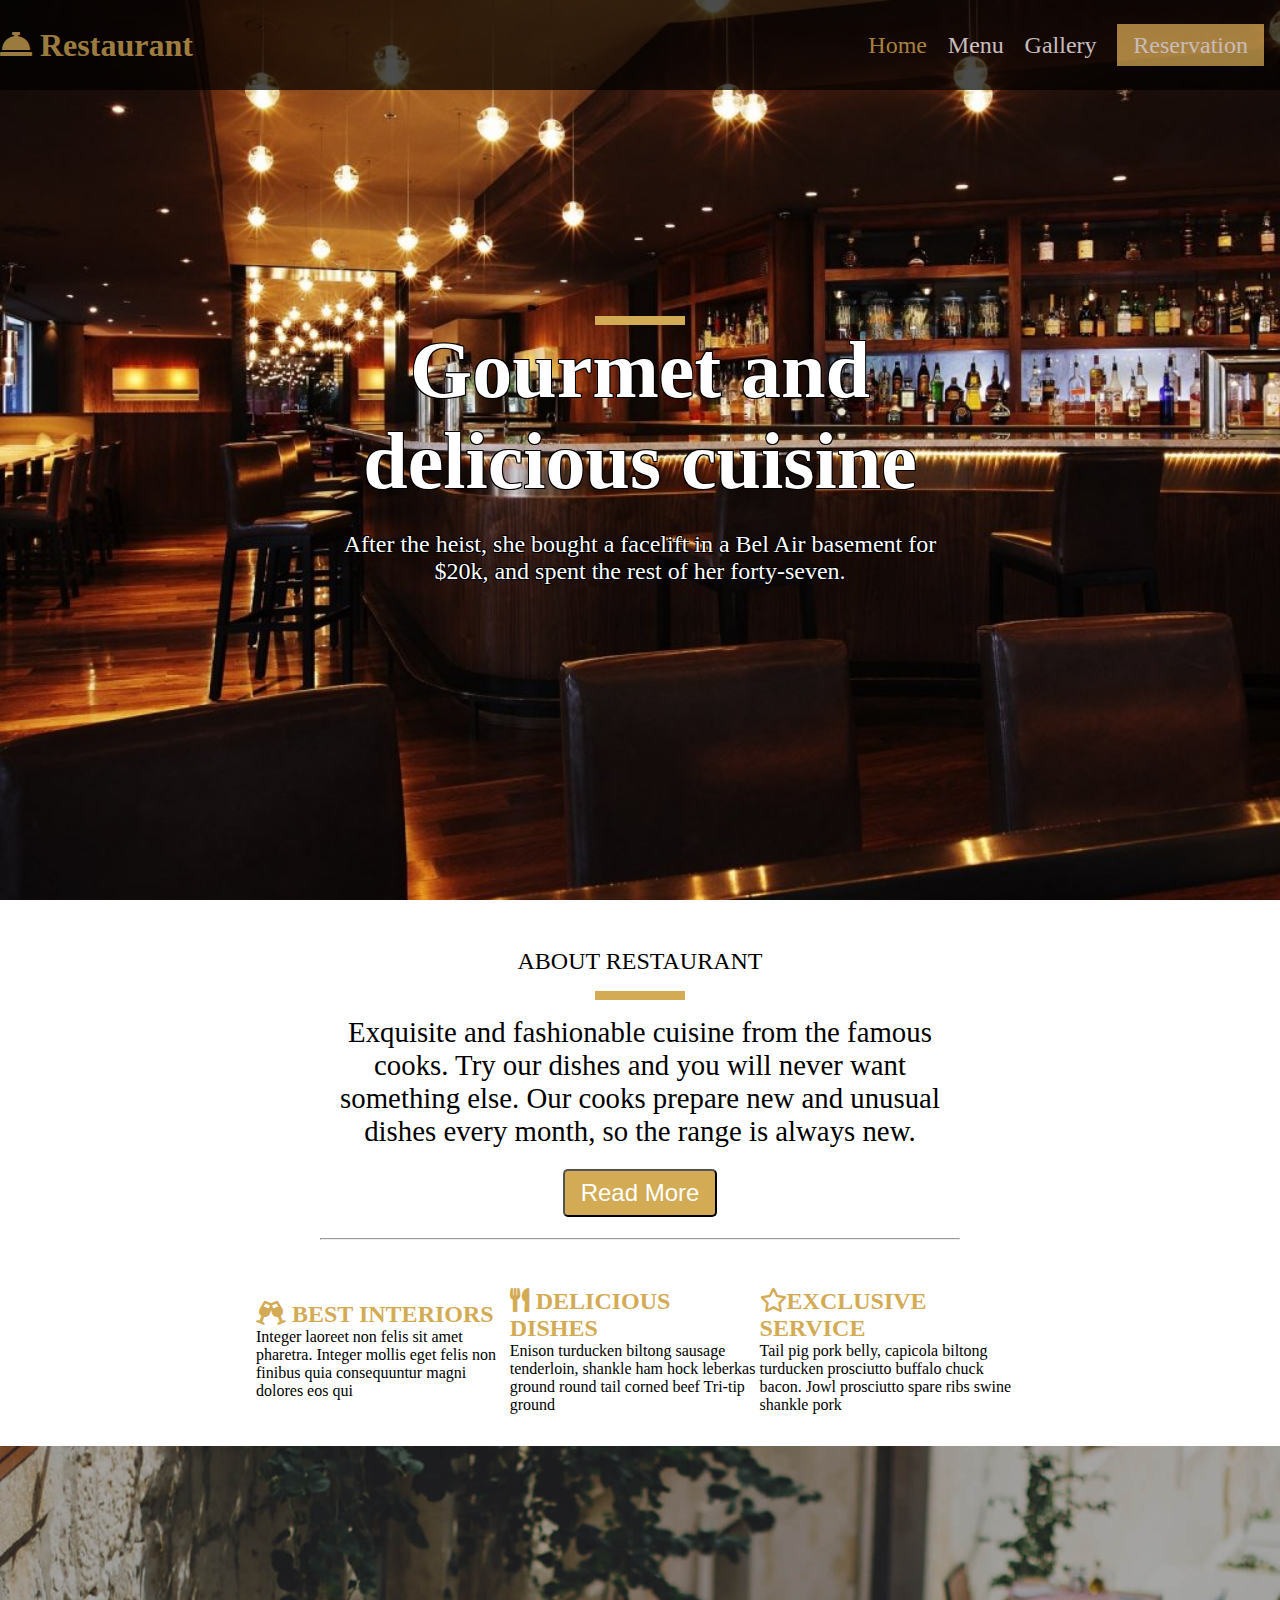
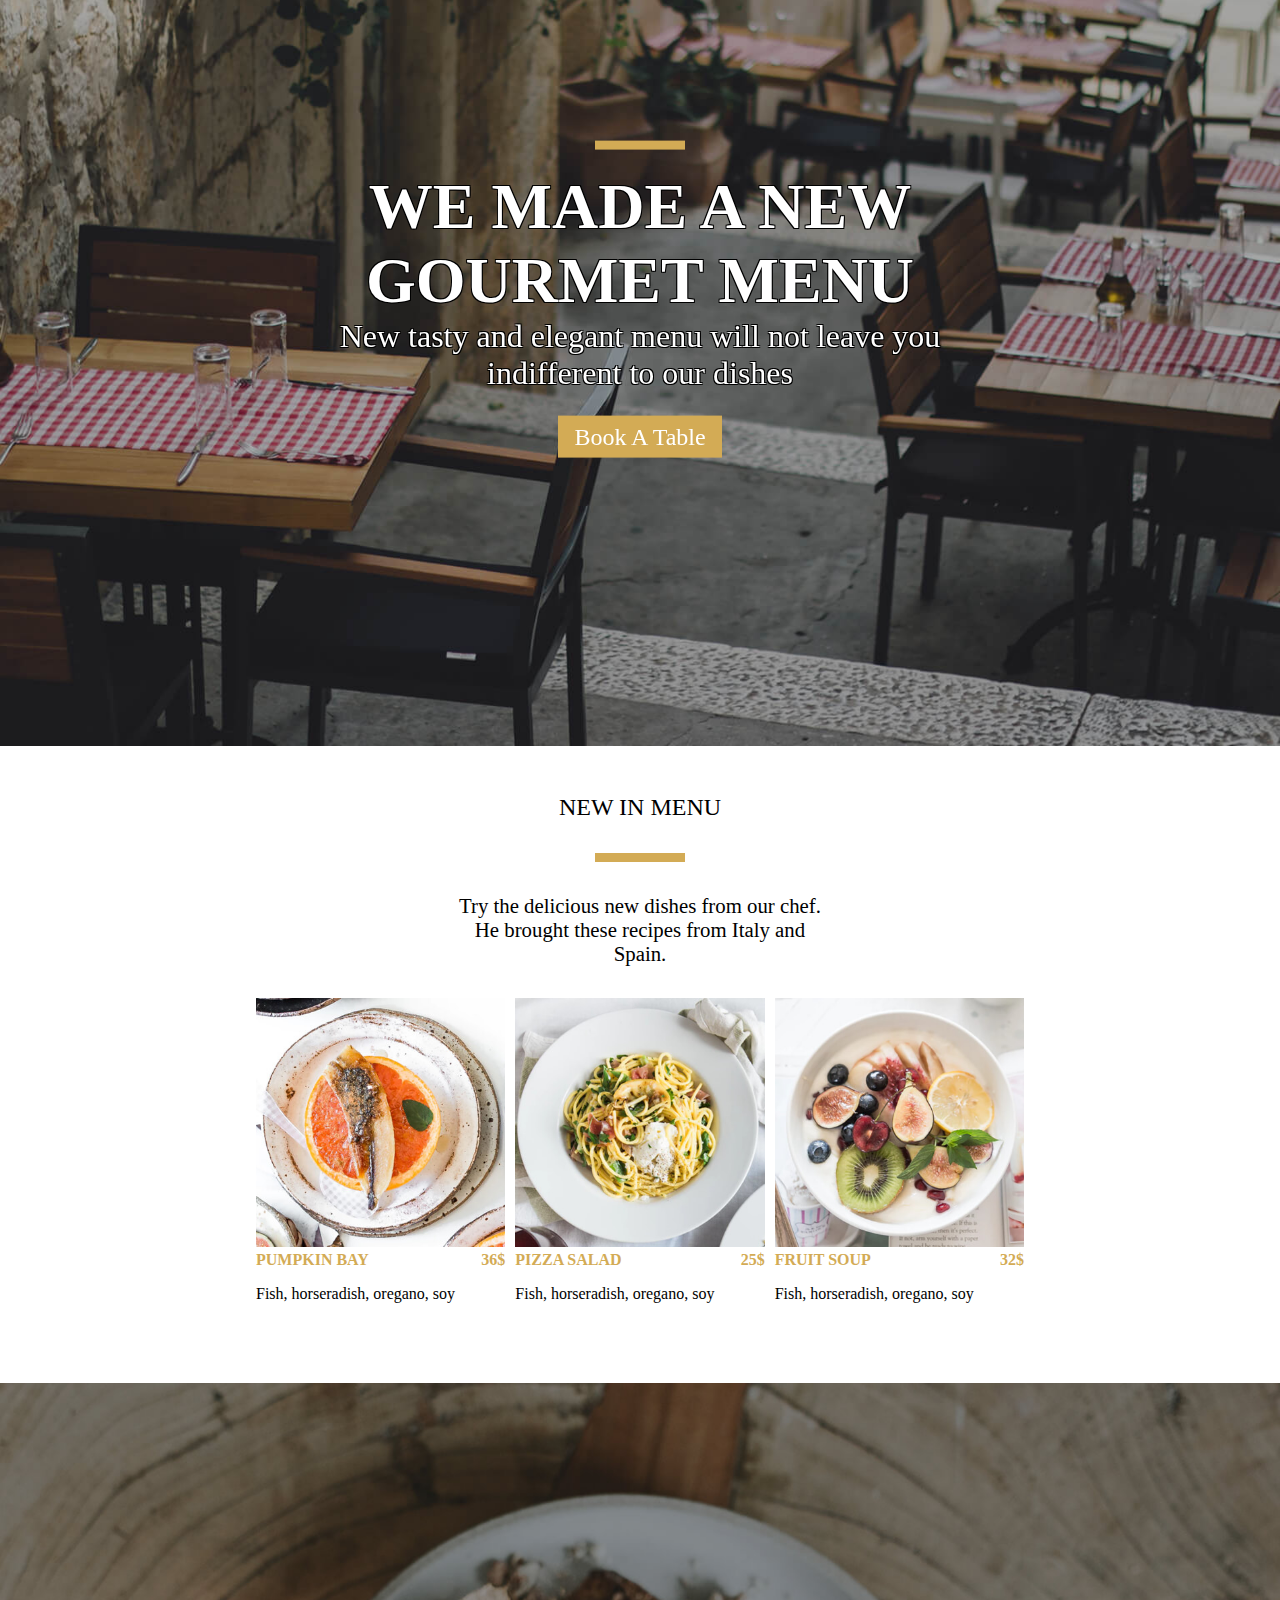
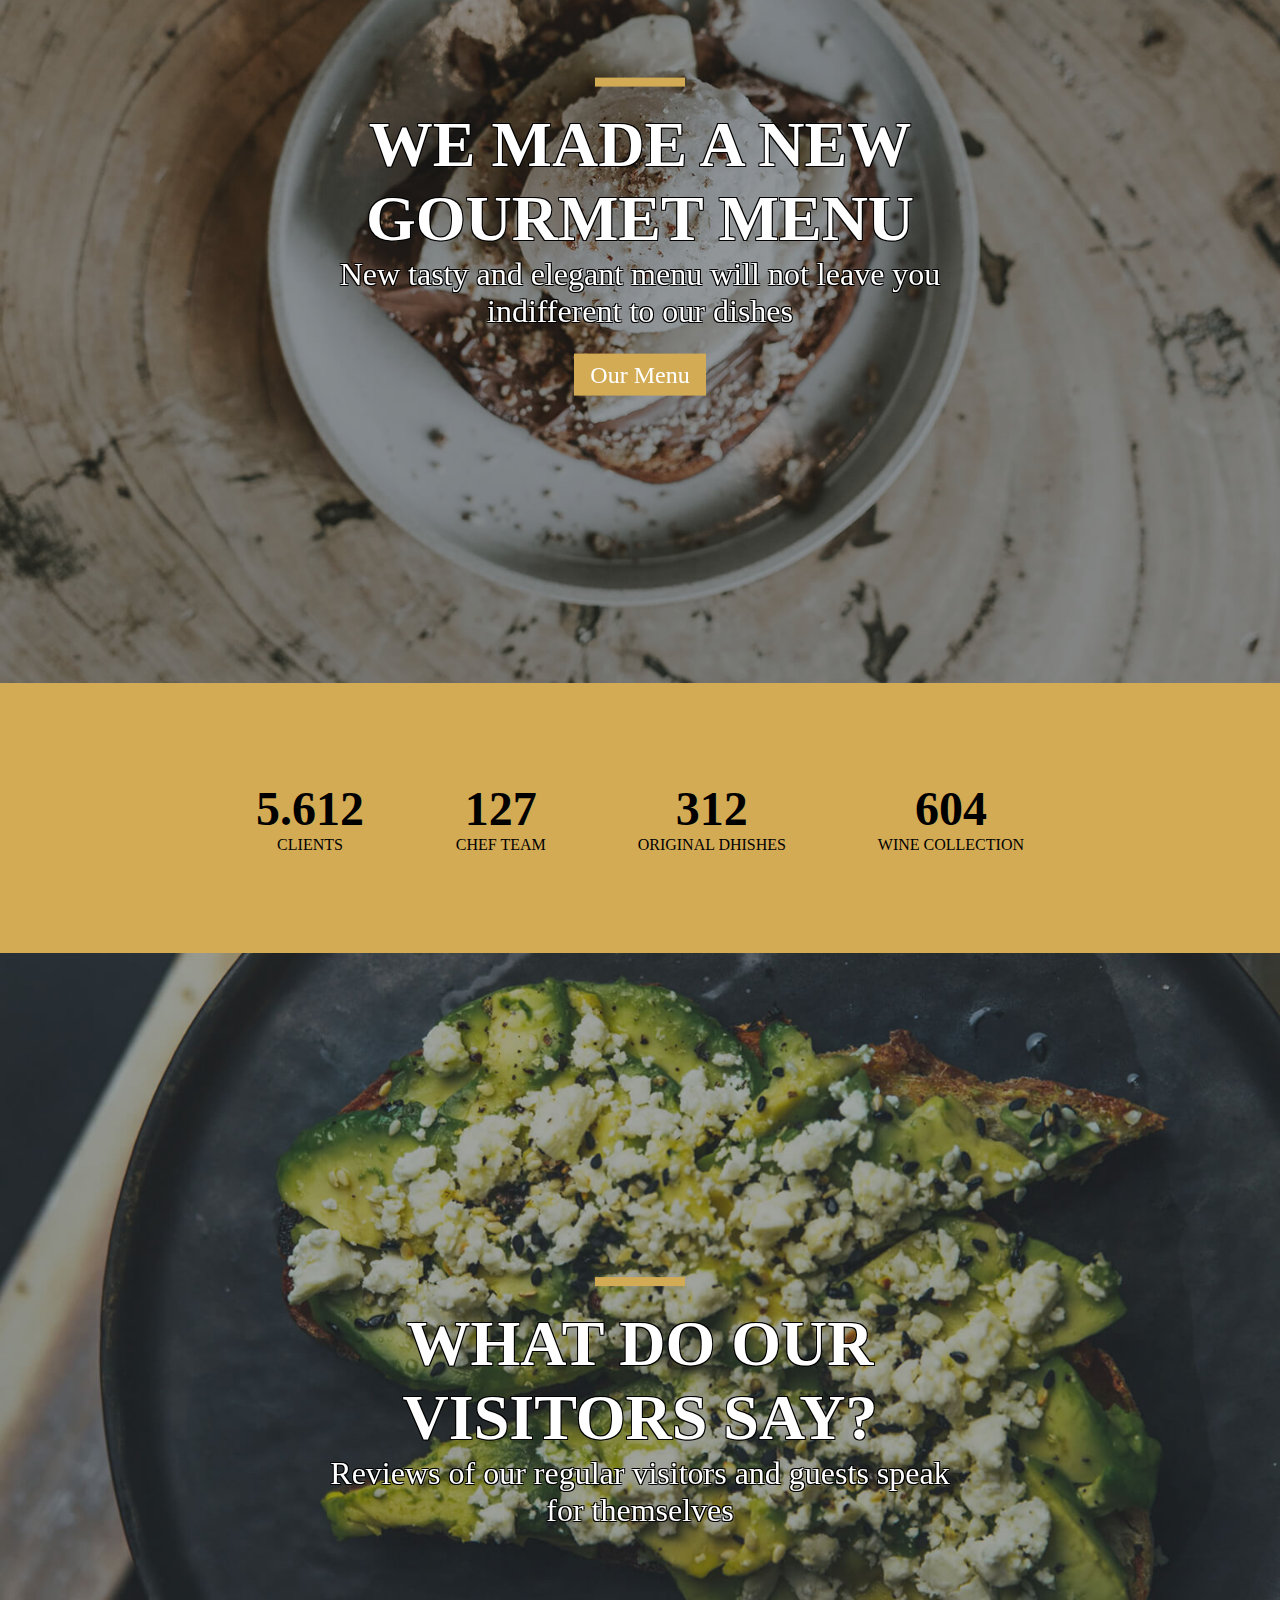
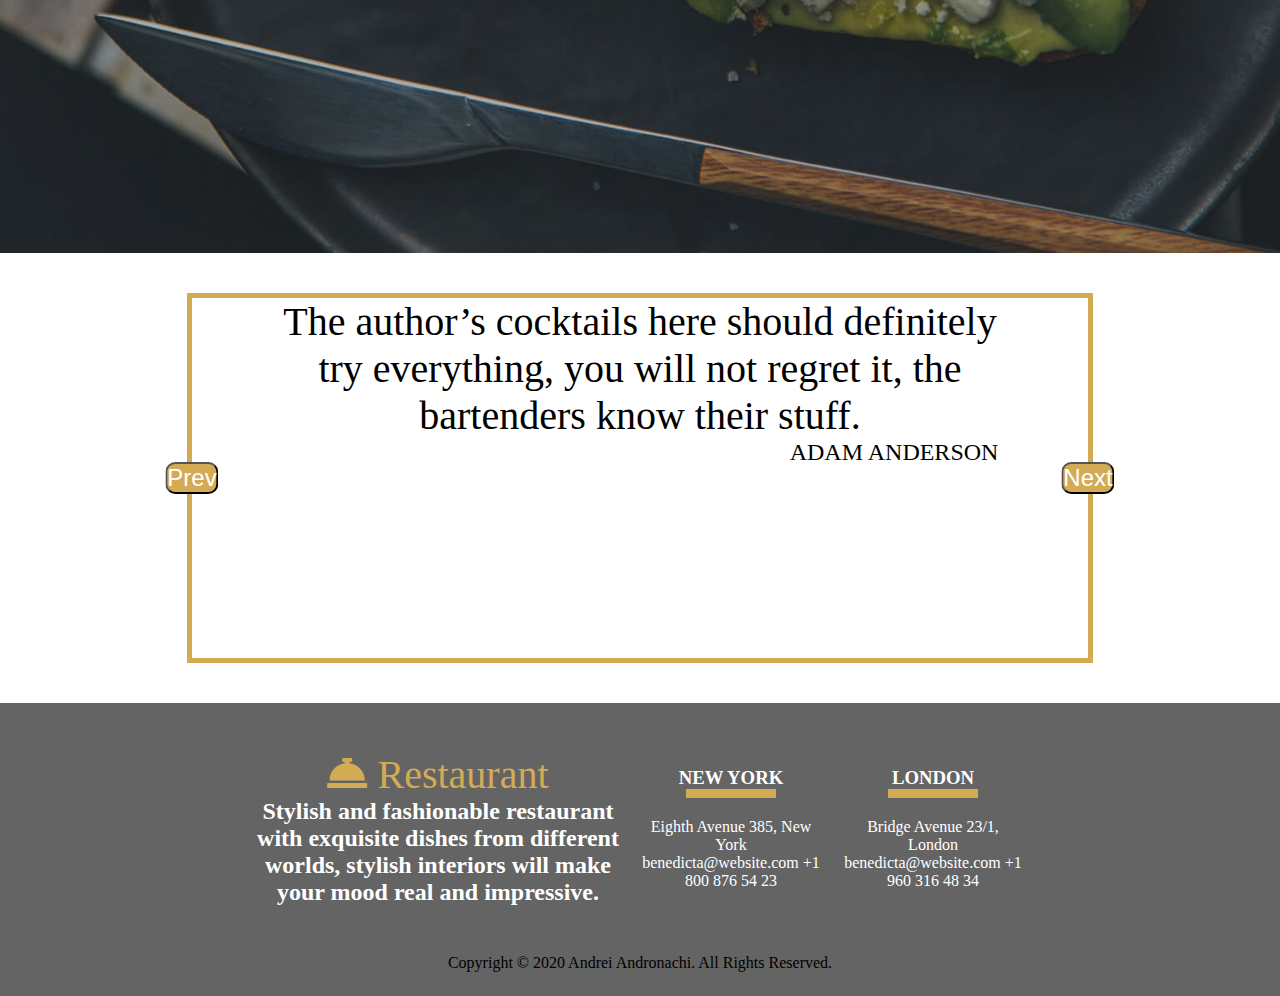
<file: index.html>
<!DOCTYPE html>
<html lang="en">
<head>
    <meta charset="UTF-8">
    <meta name="viewport" content="width=device-width, initial-scale=1.0">
    <meta name="keywords" content="restaurant, food, drinks">
    <meta name="description" content="Restaurant">
    <link rel="stylesheet" href="fontawesome-free-5.14.0-web/fontawesome-free-5.14.0-web/css/all.css">
    <link rel="stylesheet" href="./css/style.css">
    <title>Restaurant</title>
</head>
<body>
    <header class="header">
        <nav class="nav">
            <div class="logo">
                <span><i class="fas fa-concierge-bell"></i></span>
                <span>Restaurant</span>
            </div>
            <div class="navigation-links">
                <ul>
                    <li><a href="index.html" class="active">Home</a></li>
                    <li><a href="menu.html">Menu</a></li>
                    <li><a href="gallery.html">Gallery</a></li>
                    <li><a href="reservation.html" class="reservation-menu">Reservation</a></li>
                </ul>
            </div>
        </nav>
    </header>
    <main class="main">
        <div class="presentation">
            <div class="presentation-text">
                <div class="line">
                    <p class="line-orange"></p>
                </div>
                <div class="title">
                    <h1>Gourmet and delicious cuisine</h1>
                </div>
                <div class="short-stoy">
                   <p> After the heist, she bought a facelift in a Bel Air basement for $20k, and spent the rest of her forty-seven.</p>
                </div>
            </div>
        </div>
        <div class="about-restaurant">
            <div class="about-restaurant-space">
                <div class="about-restaurant-title">
                    <p>ABOUT RESTAURANT</p>
                    <div class="line">
                        <p class="line-orange"></p>
                    </div>
                </div>
                <div class="about-restaurant-text">
                    <p>Exquisite and fashionable cuisine from the famous cooks. Try our dishes and you will never want something else. Our cooks prepare new and unusual dishes every month, so the range is always new. </p>
                </div>
                <div class="about-restaurant-btn">
                    <button type="button" class="about-restaurant-read-btn">Read More</button>
                </div>
                <hr>
            </div>
            <div class="infos">
                <div class="best-interiors">
                    <h2><i class="fas fa-glass-cheers"></i> BEST INTERIORS</h2>
                    <p>Integer laoreet non felis sit amet pharetra. Integer mollis eget felis non finibus quia consequuntur magni dolores eos qui </p>
                </div>
                <div class="delicios-dishes">
                    <h2><i class="fas fa-utensils"></i> DELICIOUS DISHES</h2>
                    <p>Enison turducken biltong sausage tenderloin, shankle ham hock leberkas ground round tail corned beef Tri-tip ground </p>
                </div>
                <div class="exclusive-service">
                    <h2><i class="far fa-star"></i>EXCLUSIVE SERVICE</h2>
                    <p>Tail pig pork belly, capicola biltong turducken prosciutto buffalo chuck bacon. Jowl prosciutto spare ribs swine shankle pork</p>
                </div>
            </div>
        </div>
        <div class="booking">
            <div class="booking-text">
                <div class="line">
                    <p class="line-orange">
                    </p>
                </div>
                <h1>WE MADE A NEW GOURMET MENU</h1>
                <p>New tasty and elegant menu will not leave you
                    indifferent to our dishes</p>
                <a href="reservation.html">Book A Table</a>
            </div>
        </div>
        <div class="new-menu">
            <div class="new-menu-title">
                <p>NEW IN MENU</p>
            </div>
            <div class="line">
                <p class="line-orange">
                </p>
            </div>
            <div class="new-menu-text">
                <p>Try the delicious new dishes from our chef. He brought these recipes from Italy and Spain. </p>
            </div>
            <div class="new-plates-menu">
                <div class="plate-one">
                    <img src="./img/3.jpg" alt="plate">
                    <div class="name-price">
                        <p>PUMPKIN BAY</p>
                        <p>36$</p>
                    </div>
                    <p>Fish, horseradish, oregano, soy</p>
                </div>
                <div class="plate-two">
                    <img src="./img/4.jpg" alt="plate">
                    <div class="name-price">
                        <p>PIZZA SALAD</p>
                        <p>25$</p>
                    </div>
                    <p>Fish, horseradish, oregano, soy</p>
                </div>
                <div class="plate-three">
                    <img src="./img/5.jpg" alt="plate">
                    <div class="name-price">
                        <p>FRUIT SOUP</p>
                        <p>32$</p>
                    </div>
                    <p>Fish, horseradish, oregano, soy</p>
                </div>
            </div>
        </div>
        <div class="menu-presentation">
            <div class="menu-text">
                <div class="line">
                    <p class="line-orange">
                    </p>
                </div>
                <h1>WE MADE A NEW GOURMET MENU</h1>
                <p>New tasty and elegant menu will not leave you
                    indifferent to our dishes</p>
                <a href="menu.html">Our Menu</a>
            </div>
        </div>
        <div class="numbers-about-us">
            <div class="numbers-about-us-text">
                <div class="no-clients">
                    <h3>5.612</h3>
                    <p>CLIENTS</p>
                </div>
                <div class="no-CHEF">
                    <h3>127</h3>
                    <p>CHEF TEAM</p>
                </div>
                <div class="no-ORIGINAL ">
                    <h3>312</h3>
                    <p>ORIGINAL DHISHES</p>
                </div>
                <div class="no-wine">
                    <h3>604</h3>
                    <p>WINE COLLECTION</p>
                </div>
            </div>
        </div>
        <div class="clients-presentation">
            <div class="clients-text">
                <div class="line">
                    <p class="line-orange">
                    </p>
                </div>
                <h1>WHAT DO OUR
                    VISITORS SAY?</h1>
                <p>Reviews of our regular visitors and guests speak for themselves</p>
            </div>
        </div>
        <div class="slider-clients-opinion">
            <div class="opinion-place">
                <button type="button" class="prev-btn client-btn">Prev</button>
                <button type="button" class="next-btn client-btn">Next</button>
                <p class="client-opinion">
                    The author’s cocktails here should definitely try everything, you will not regret it, the bartenders know their stuff. 
                </p>
                <p class="client-name">
                    ADAM ANDERSON
                </p>
            </div>
        </div>
    </main>
    <footer class="footer">
        <div class="footer-col">
            <div class="logo-text-footer">
                <div class="logo">
                    <span><i class="fas fa-concierge-bell"></i></span>
                    <span>Restaurant</span>
                </div>
                <p>Stylish and fashionable restaurant with exquisite dishes from different worlds, stylish interiors will make your mood real and impressive.</p>
            </div>
            <div class="location">
                <div class="name">
                    <h3>NEW YORK</h3>
                </div>
                <div class="line">
                    <p class="line-color"></p>
                </div>
                <div class="adress">
                    <p>Eighth Avenue 385, New York
                        benedicta@website.com
                        +1 800 876 54 23</p>
                </div>
            </div>
            <div class="location">
                <div class="name">
                    <h3>LONDON</h3>
                </div>
                <div class="line">
                    <p class="line-color"></p>
                </div>
                <p class="adress">
                    Bridge Avenue 23/1, London
                    benedicta@website.com
                    +1 960 316 48 34 
                </p>
            </div>
        </div>
        <div class="copyright">
            <p>Copyright &#169 2020 Andrei Andronachi. All Rights Reserved.</p>
        </div>
    </footer>


    <script src="./js/index.js"></script>
</body>
</html>
</file>
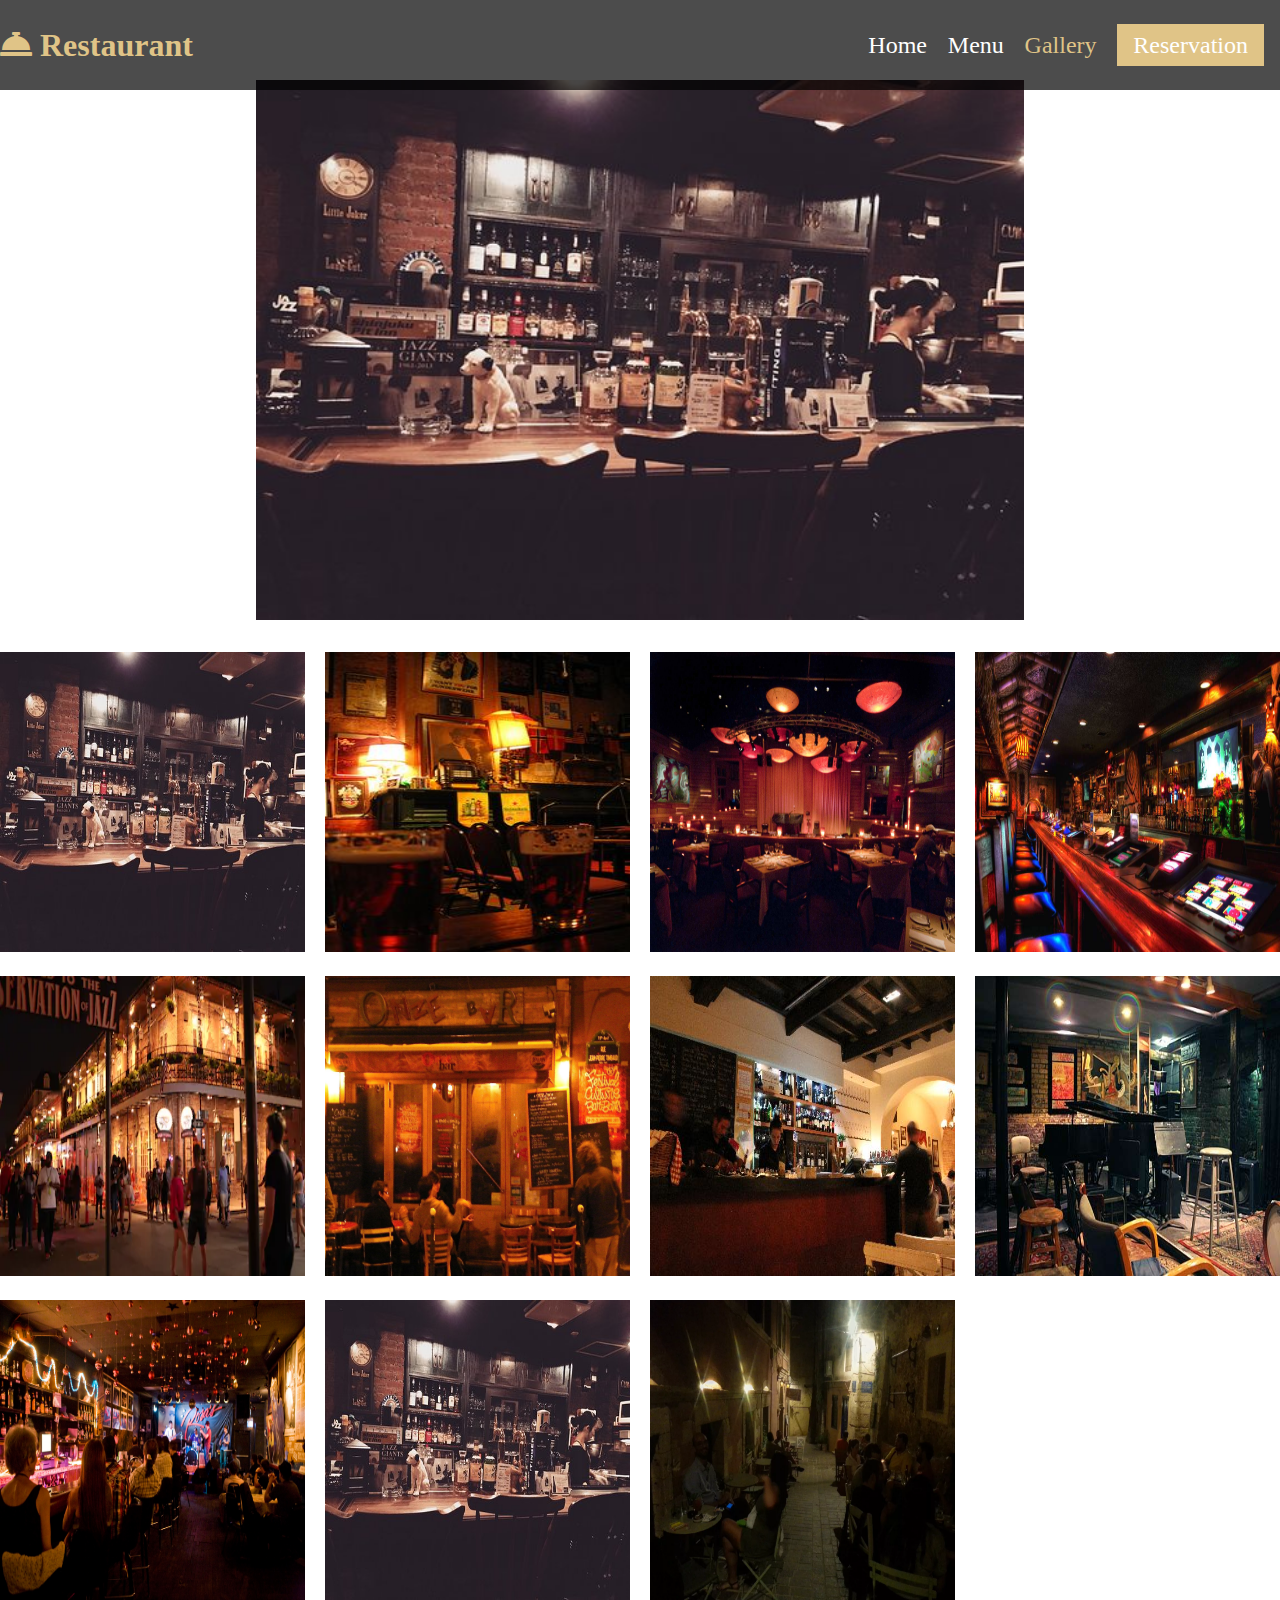
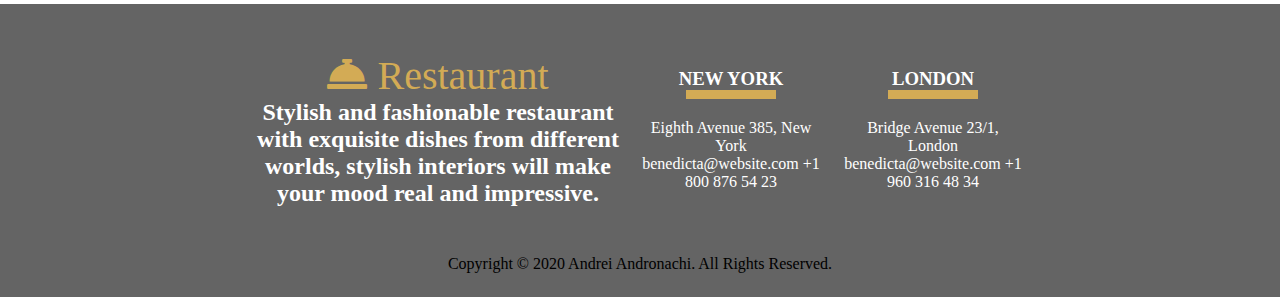
<file: gallery.html>
<!DOCTYPE html>
<html lang="en">
<head>
    <meta charset="UTF-8">
    <meta name="viewport" content="width=device-width, initial-scale=1.0">
    <meta name="keywords" content="restaurant, food, drinks">
    <meta name="description" content="Restaurant">
    <link rel="stylesheet" href="fontawesome-free-5.14.0-web/fontawesome-free-5.14.0-web/css/all.css">
    <link rel="stylesheet" href="./css/style.css">
    <title>Restaurant</title>
</head>
<body>
    <header class="header">
        <nav class="nav">
            <div class="logo">
                <span><i class="fas fa-concierge-bell"></i></span>
                <span>Restaurant</span>
            </div>
            <div class="navigation-links">
                <ul>
                    <li><a href="index.html" >Home</a></li>
                    <li><a href="menu.html" >Menu</a></li>
                    <li><a href="gallery.html" class="active">Gallery</a></li>
                    <li><a href="reservation.html" class="reservation-menu">Reservation</a></li>
                </ul>
            </div>
        </nav>
    </header>
    <main class="main">
        <div class="big-image">
            <img src="./img/gal1.jpg" alt="" class="bigger-image">
        </div>
        <div class="small-image">
            <div>
                <img src="./img/gal1.jpg" alt="" class="img">
            </div>
            <div>
                <img src="./img/gal2.jpg" alt="" class="img">
            </div>
            <div>
                <img src="./img/gal3.jpg" alt="" class="img">
            </div>
            <div>
                <img src="./img/gal4.jpg" alt="" class="img">
            </div>
            <div>
                <img src="./img/gal5.webp" alt="" class="img">
            </div>
            <div>
                <img src="./img/gal6.jpg" alt="" class="img">
            </div>
            <div>
                <img src="./img/gal7.jpg" alt="" class="img">
            </div>
            <div>
                <img src="./img/gal8.jpg" alt="" class="img">
            </div>
            <div>
                <img src="./img/gal9.jpg" alt="" class="img">
            </div>
            <div>
                <img src="./img/gal10.jpg" alt="" class="img">
            </div>
            <div>
                <img src="./img/gal11.webp" alt="" class="img">
            </div>
        </div>
    </main>
    <footer class="footer">
        <div class="footer-col">
            <div class="logo-text-footer">
                <div class="logo">
                    <span><i class="fas fa-concierge-bell"></i></span>
                    <span>Restaurant</span>
                </div>
                <p>Stylish and fashionable restaurant with exquisite dishes from different worlds, stylish interiors will make your mood real and impressive.</p>
            </div>
            <div class="location">
                <div class="name">
                    <h3>NEW YORK</h3>
                </div>
                <div class="line">
                    <p class="line-color"></p>
                </div>
                <div class="adress">
                    <p>Eighth Avenue 385, New York
                        benedicta@website.com
                        +1 800 876 54 23</p>
                </div>
            </div>
            <div class="location">
                <div class="name">
                    <h3>LONDON</h3>
                </div>
                <div class="line">
                    <p class="line-color"></p>
                </div>
                <p class="adress">
                    Bridge Avenue 23/1, London
                    benedicta@website.com
                    +1 960 316 48 34 
                </p>
            </div>
        </div>
        <div class="copyright">
            <p>Copyright &#169 2020 Andrei Andronachi. All Rights Reserved.</p>
        </div>
    </footer>
    <script src="./js/index.js"></script>
</body>
</html>
</file>
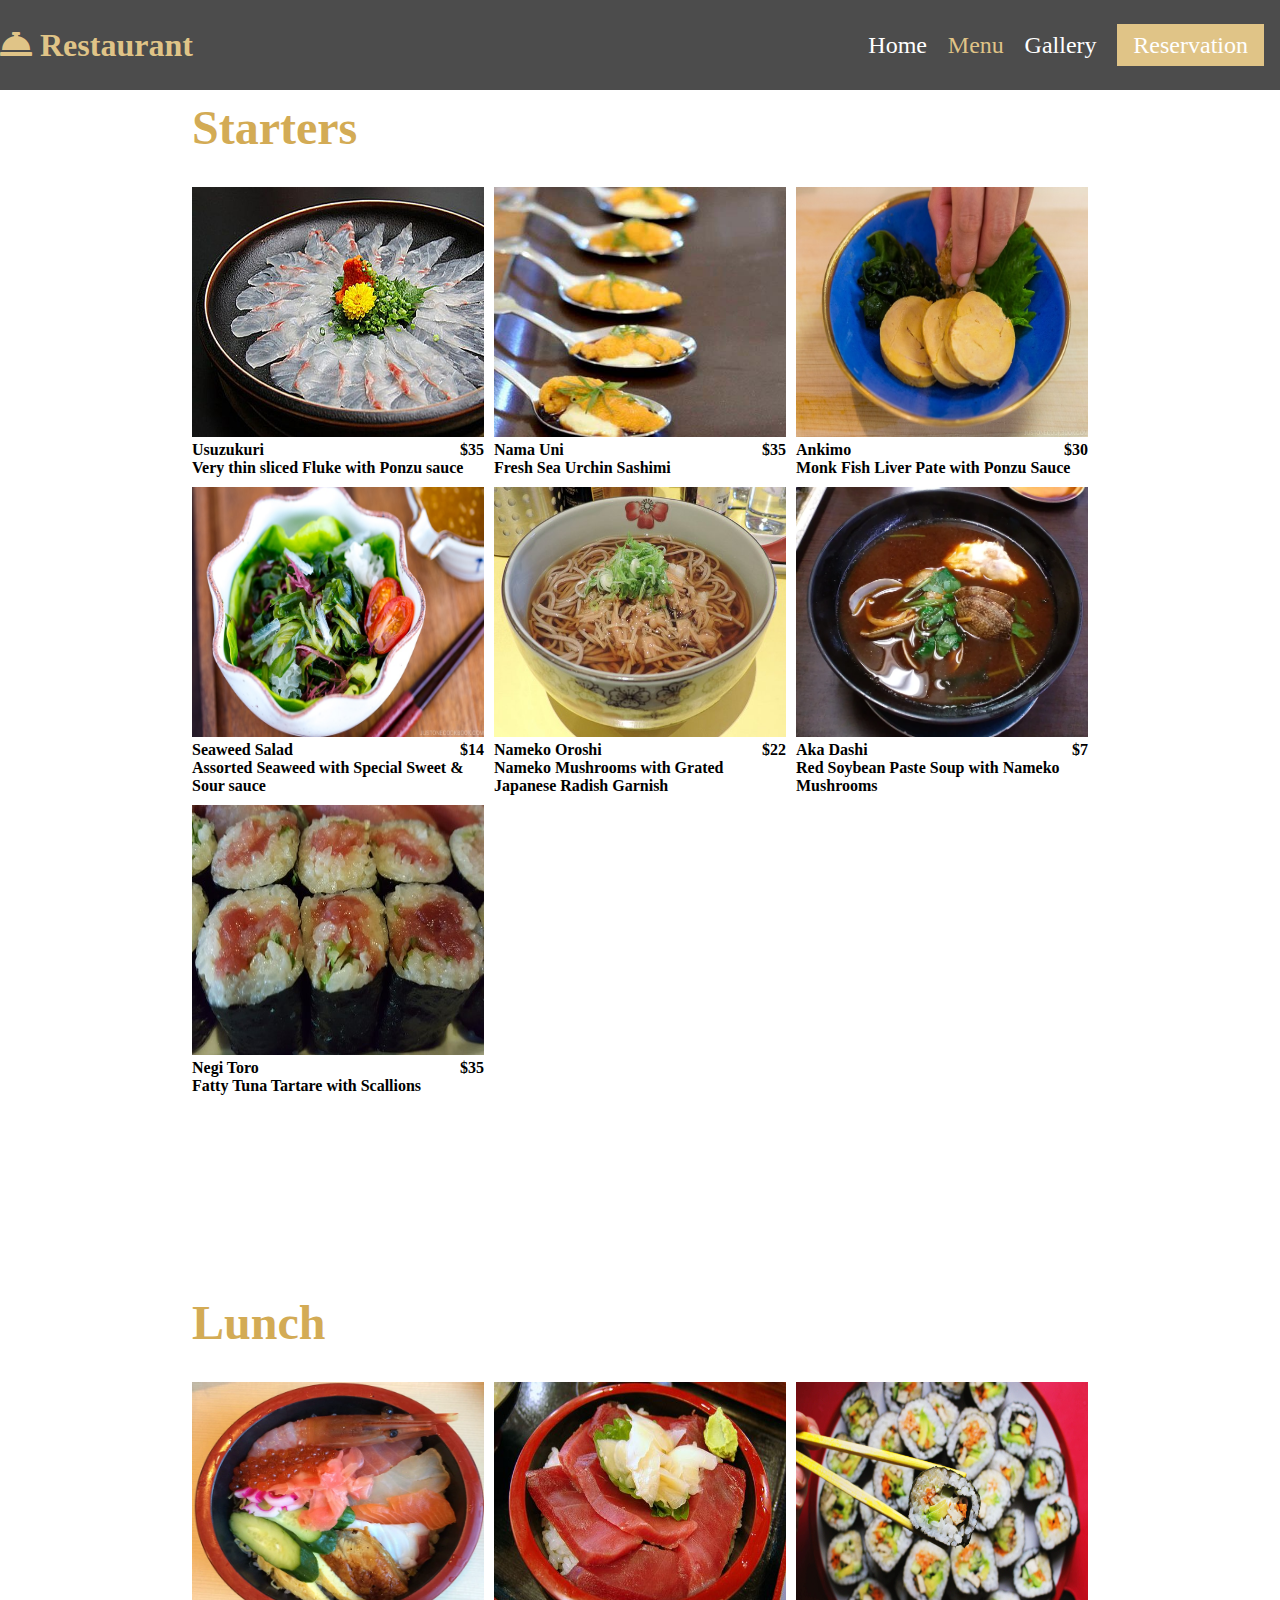
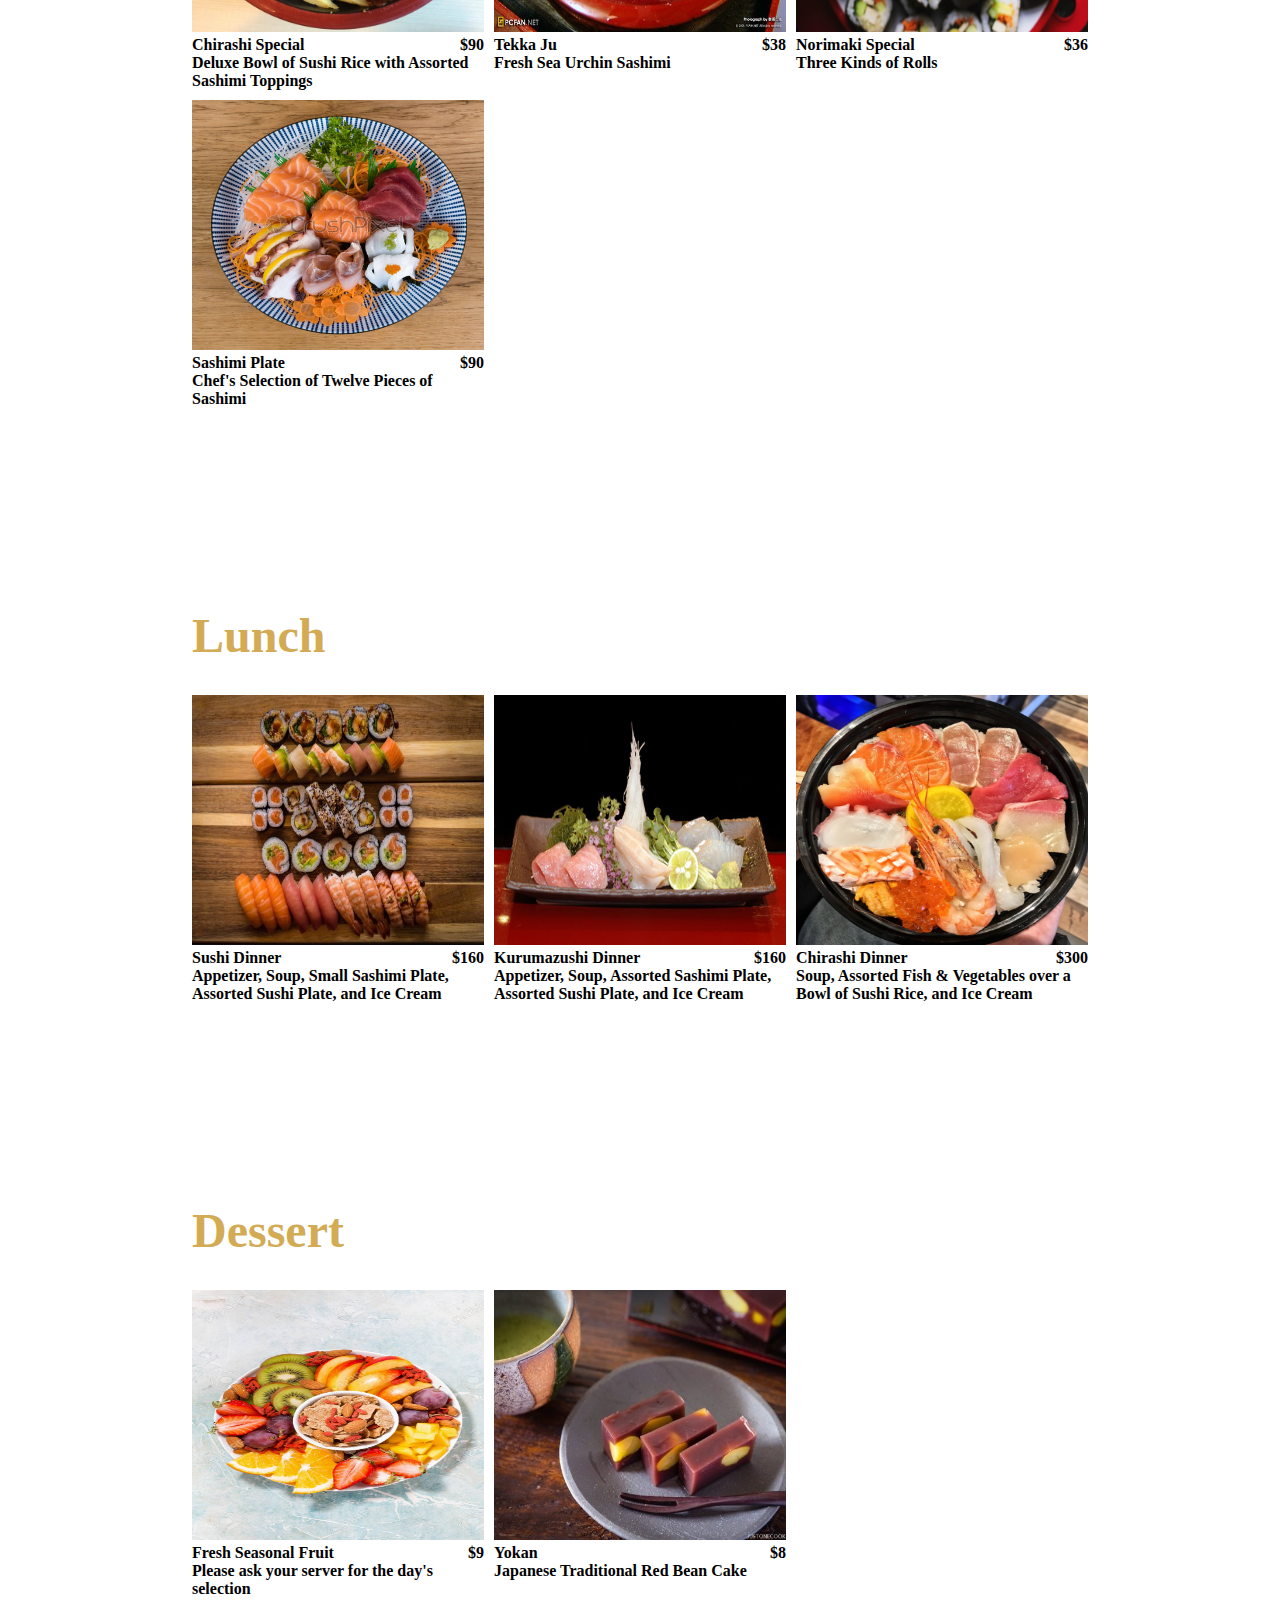
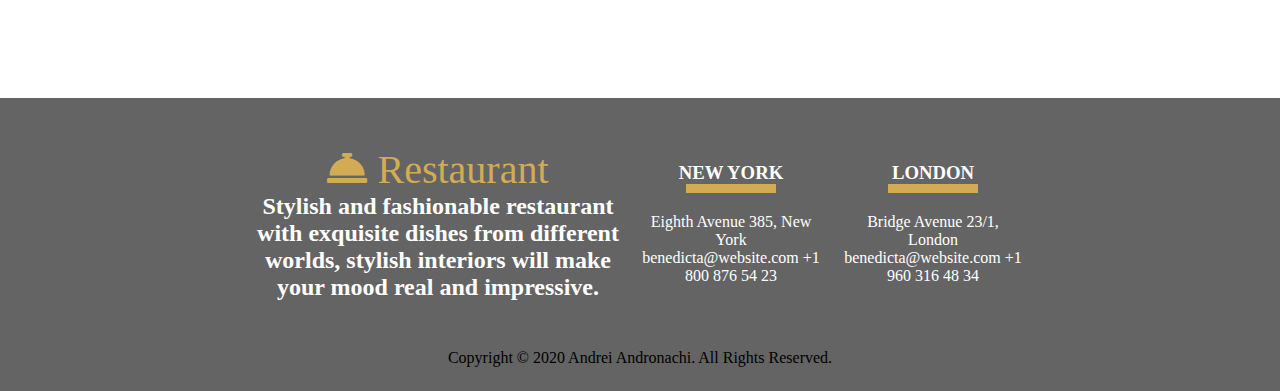
<file: menu.html>
<!DOCTYPE html>
<html lang="en">
<head>
    <meta charset="UTF-8">
    <meta name="viewport" content="width=device-width, initial-scale=1.0">
    <meta name="keywords" content="restaurant, food, drinks">
    <meta name="description" content="Restaurant">
    <link rel="stylesheet" href="fontawesome-free-5.14.0-web/fontawesome-free-5.14.0-web/css/all.css">
    <link rel="stylesheet" href="./css/style.css">
    <title>Restaurant</title>
</head>
<body>
    <header class="header">
        <nav class="nav">
            <div class="logo">
                <span><i class="fas fa-concierge-bell"></i></span>
                <span>Restaurant</span>
            </div>
            <div class="navigation-links">
                <ul>
                    <li><a href="index.html" >Home</a></li>
                    <li><a href="menu.html" class="active">Menu</a></li>
                    <li><a href="gallery.html">Gallery</a></li>
                    <li><a href="reservation.html" class="reservation-menu">Reservation</a></li>
                </ul>
            </div>
        </nav>
    </header>
    <main class="main">
        <div class="starters">
            <div class="starter-title">
                <h2>Starters</h2>
            </div>
            <div class="starters-dishes">
                <div class="starter-one">
                    <img src="./img/10.jpg" alt="">
                    <div class="text">
                        <div class="title-price">
                            <p>Usuzukuri </p>
                            <p>$35</p>
                        </div>
                        <p>Very thin sliced Fluke with Ponzu sauce</p>
                    </div>
                </div>
                <div class="starter-two">
                    <img src="./img/11.jpg" alt="">
                    <div class="text">
                        <div class="title-price">
                            <p>Nama Uni</p>
                            <p>$35</p>
                        </div>
                        <p>Fresh Sea Urchin Sashimi</p>
                    </div>
                </div>
                <div class="starter-three">
                    <img src="./img/12.jpg" alt="">
                    <div class="text">
                        <div class="title-price">
                            <p>Ankimo </p>
                            <p>$30</p>
                        </div>
                        <p>Monk Fish Liver Pate with Ponzu Sauce</p>
                    </div>
                </div>
                <div class="starter-four">
                    <img src="./img/13.jpg" alt="">
                    <div class="text">
                        <div class="title-price">
                            <p>Seaweed Salad  </p>
                            <p>$14</p>
                        </div>
                        <p>Assorted Seaweed with Special Sweet & Sour sauce</p>
                    </div>
                </div>
                <div class="starter-four">
                    <img src="./img/14.jpg" alt="">
                    <div class="text">
                        <div class="title-price">
                            <p>Nameko Oroshi   </p>
                            <p>$22</p>
                        </div>
                        <p>Nameko Mushrooms with Grated Japanese Radish Garnish</p>
                    </div>
                </div>
                <div class="starter-five">
                    <img src="./img/15.webp" alt="">
                    <div class="text">
                        <div class="title-price">
                            <p>Aka Dashi</p>
                            <p>$7</p>
                        </div>
                        <p>Red Soybean Paste Soup with Nameko Mushrooms</p>
                    </div>
                </div>
                <div class="starter-six">
                    <img src="./img/16.jpg" alt="">
                    <div class="text">
                        <div class="title-price">
                            <p>Negi Toro </p>
                            <p>$35</p>
                        </div>
                        <p>Fatty Tuna Tartare with Scallions</p>
                    </div>
                </div>
            </div>
        </div>
        <div class="lunch">
            <div class="lunch-title">
                <h2>Lunch</h2>
            </div>
            <div class="lunch-dishes">
                <div class="lunch-one">
                    <img src="./img/17.webp" alt="">
                    <div class="text">
                        <div class="title-price">
                            <p>Chirashi Special  </p>
                            <p>$90</p>
                        </div>
                        <p>Deluxe Bowl of Sushi Rice with Assorted Sashimi Toppings</p>
                    </div>
                </div>
                <div class="lunch-two">
                    <img src="./img/18.jpg" alt="">
                    <div class="text">
                        <div class="title-price">
                            <p>Tekka Ju </p>
                            <p>$38</p>
                        </div>
                        <p>Fresh Sea Urchin Sashimi</p>
                    </div>
                </div>
                <div class="lunch-three">
                    <img src="./img/19.jpg" alt="">
                    <div class="text">
                        <div class="title-price">
                            <p>Norimaki Special</p>
                            <p>$36</p>
                        </div>
                        <p>Three Kinds of Rolls</p>
                    </div>
                </div>
                <div class="lunch-four">
                    <img src="./img/20.jpg" alt="">
                    <div class="text">
                        <div class="title-price">
                            <p>Sashimi Plate </p>
                            <p>$90</p>
                        </div>
                        <p>Chef's Selection of Twelve Pieces of Sashimi</p>
                    </div>
                </div>
            </div>
        </div>
        <div class="dinner">
            <div class="dinner-title">
                <h2>Lunch</h2>
            </div>
            <div class="dinner-dishes">
                <div class="dinner-one">
                    <img src="./img/21.jpg" alt="">
                    <div class="text">
                        <div class="title-price">
                            <p>Sushi Dinner</p>
                            <p>$160</p>
                        </div>
                        <p>Appetizer, Soup, Small Sashimi Plate, Assorted Sushi Plate, and Ice Cream</p>
                    </div>
                </div>
                <div class="dinner-two">
                    <img src="./img/22.jpg" alt="">
                    <div class="text">
                        <div class="title-price">
                            <p>Kurumazushi Dinner  </p>
                            <p>$160</p>
                        </div>
                        <p>Appetizer, Soup, Assorted Sashimi Plate, Assorted Sushi Plate, and Ice Cream</p>
                    </div>
                </div>
                <div class="dinner-three">
                    <img src="./img/23.jpg" alt="">
                    <div class="text">
                        <div class="title-price">
                            <p>Chirashi Dinner </p>
                            <p>$300</p>
                        </div>
                        <p>Soup, Assorted Fish & Vegetables over a Bowl of Sushi Rice, and Ice Cream</p>
                    </div>
                </div>
            </div>
        </div>
        <div class="dessert">
            <div class="dessert-title">
                <h2>Dessert</h2>
            </div>
            <div class="dessert-dishes">
                <div class="dessert-one">
                    <img src="./img/25.jpg" alt="">
                    <div class="text">
                        <div class="title-price">
                            <p>Fresh Seasonal Fruit </p>
                            <p>$9</p>
                        </div>
                        <p>Please ask your server for the day's selection</p>
                    </div>
                </div>
                <div class="dessert-two">
                    <img src="./img/26.jpg" alt="">
                    <div class="text">
                        <div class="title-price">
                            <p>Yokan</p>
                            <p>$8</p>
                        </div>
                        <p>Japanese Traditional Red Bean Cake</p>
                    </div>
                </div>
            </div>
        </div>
    </main>
    <footer class="footer">
        <div class="footer-col">
            <div class="logo-text-footer">
                <div class="logo">
                    <span><i class="fas fa-concierge-bell"></i></span>
                    <span>Restaurant</span>
                </div>
                <p>Stylish and fashionable restaurant with exquisite dishes from different worlds, stylish interiors will make your mood real and impressive.</p>
            </div>
            <div class="location">
                <div class="name">
                    <h3>NEW YORK</h3>
                </div>
                <div class="line">
                    <p class="line-color"></p>
                </div>
                <div class="adress">
                    <p>Eighth Avenue 385, New York
                        benedicta@website.com
                        +1 800 876 54 23</p>
                </div>
            </div>
            <div class="location">
                <div class="name">
                    <h3>LONDON</h3>
                </div>
                <div class="line">
                    <p class="line-color"></p>
                </div>
                <p class="adress">
                    Bridge Avenue 23/1, London
                    benedicta@website.com
                    +1 960 316 48 34 
                </p>
            </div>
        </div>
        <div class="copyright">
            <p>Copyright &#169 2020 Andrei Andronachi. All Rights Reserved.</p>
        </div>
    </footer>


    <script src="./js/index.js"></script>
</body>
</html>
</file>
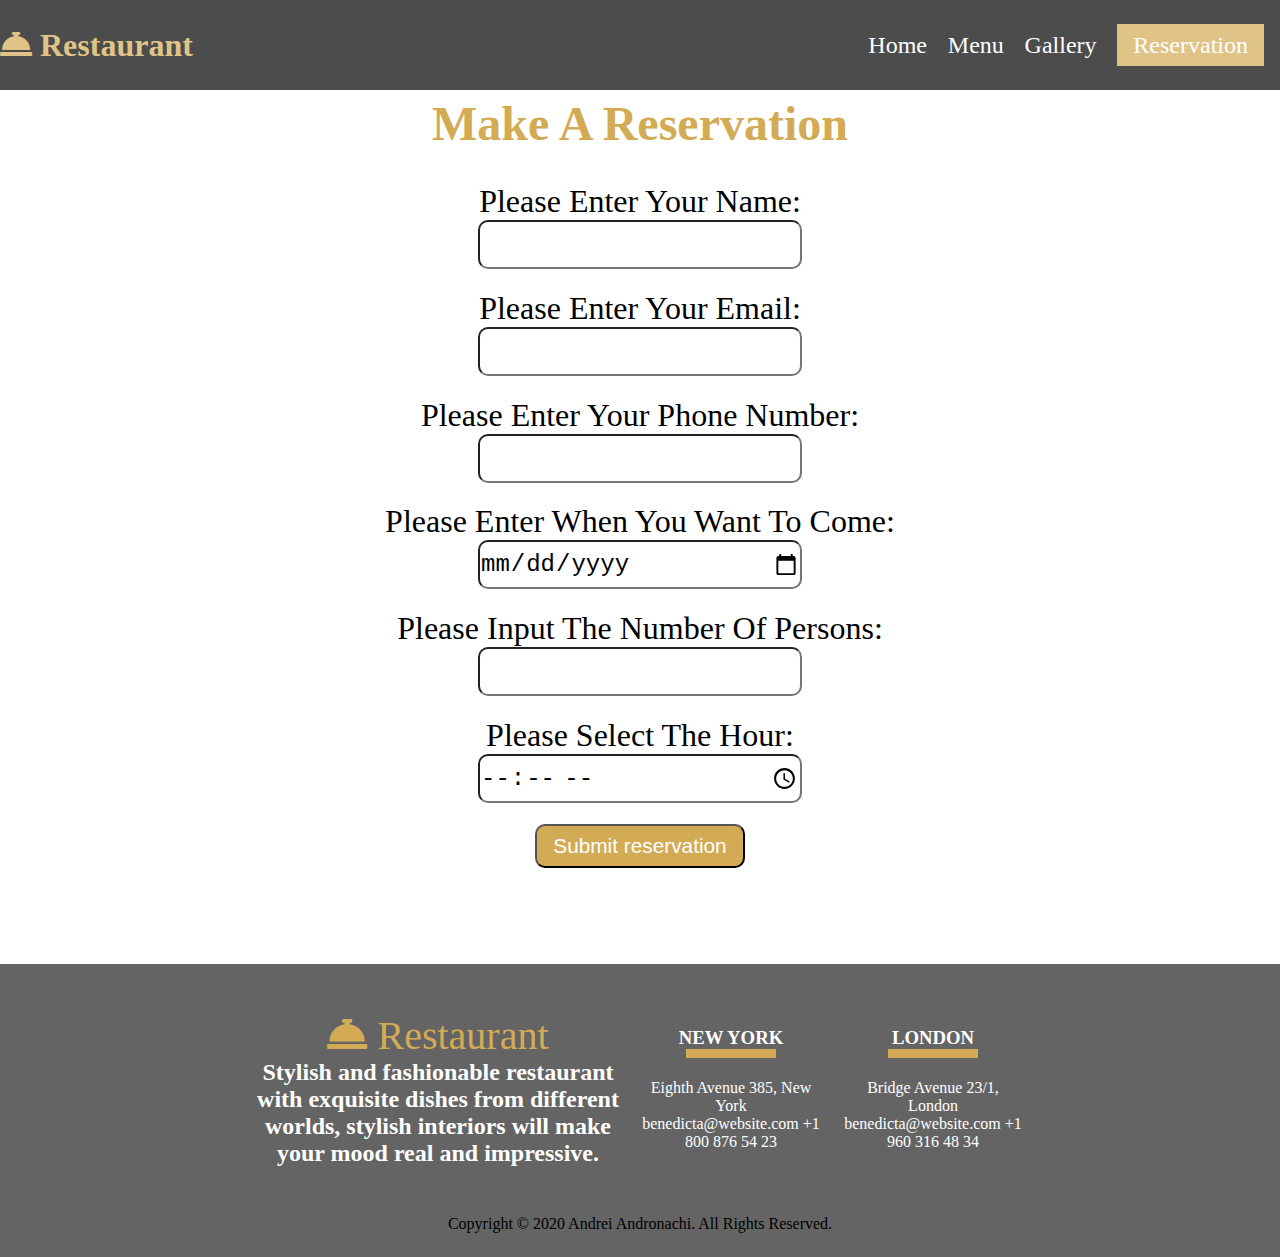
<file: reservation.html>
<!DOCTYPE html>
<html lang="en">
<head>
    <meta charset="UTF-8">
    <meta name="viewport" content="width=device-width, initial-scale=1.0">
    <meta name="keywords" content="restaurant, food, drinks">
    <meta name="description" content="Restaurant">
    <link rel="stylesheet" href="fontawesome-free-5.14.0-web/fontawesome-free-5.14.0-web/css/all.css">
    <link rel="stylesheet" href="./css/style.css">
    <title>Restaurant</title>
</head>
<body>
    <header class="header">
        <nav class="nav">
            <div class="logo">
                <span><i class="fas fa-concierge-bell"></i></span>
                <span>Restaurant</span>
            </div>
            <div class="navigation-links">
                <ul>
                    <li><a href="index.html" >Home</a></li>
                    <li><a href="menu.html" >Menu</a></li>
                    <li><a href="gallery.html">Gallery</a></li>
                    <li><a href="reservation.html" class="reservation-menu">Reservation</a></li>
                </ul>
            </div>
        </nav>
    </header>
    <main class="main">
        <div class="make-a-reservation">
            <h2>Make A Reservation</h2>
            <form action="" class="form-input">
                <label for="name" class="label-name">Please Enter Your Name: </label> <br>
                <input type="text" name="name" class="input-name" required> <br>
                <label for="email" class="label-email">Please Enter Your Email: </label> <br>
                <input type="email" name="email" class="input-email" required> <br>
                <label for="phone" class="label-phone">Please Enter Your Phone Number: </label> <br>
                <input type="tel" name="phone" class="input-phone" required> <br>
                <label for="date" class="label-date">Please Enter When You Want To Come: </label> <br>
                <input type="date" name="date" class="input-date" required> <br>
                <label for="no-persons" class="label-persons">Please Input The Number Of Persons: </label> <br>
                <input type="number" name="persons" class="input-persons" required> <br>
                <label for="time" class="label-time">Please Select The Hour: </label> <br>
                <input type="time" name="time" class="input-time" required> <br>
                <button type="submit" class="submit-reservation">Submit reservation</button>
            </form>
        </div>
    </main>
    <footer class="footer">
        <div class="footer-col">
            <div class="logo-text-footer">
                <div class="logo">
                    <span><i class="fas fa-concierge-bell"></i></span>
                    <span>Restaurant</span>
                </div>
                <p>Stylish and fashionable restaurant with exquisite dishes from different worlds, stylish interiors will make your mood real and impressive.</p>
            </div>
            <div class="location">
                <div class="name">
                    <h3>NEW YORK</h3>
                </div>
                <div class="line">
                    <p class="line-color"></p>
                </div>
                <div class="adress">
                    <p>Eighth Avenue 385, New York
                        benedicta@website.com
                        +1 800 876 54 23</p>
                </div>
            </div>
            <div class="location">
                <div class="name">
                    <h3>LONDON</h3>
                </div>
                <div class="line">
                    <p class="line-color"></p>
                </div>
                <p class="adress">
                    Bridge Avenue 23/1, London
                    benedicta@website.com
                    +1 960 316 48 34 
                </p>
            </div>
        </div>
        <div class="copyright">
            <p>Copyright &#169 2020 Andrei Andronachi. All Rights Reserved.</p>
        </div>
    </footer>
    <script src="./js/index.js"></script>
</body>
</html>
</file>
<file: css/style.css>
* {
  margin: 0;
  padding: 0;
}

.header {
  width: 100vw;
  height: 10vh;
  background-color: black;
  opacity: .7;
  position: fixed;
}

.header .nav {
  display: -webkit-box;
  display: -ms-flexbox;
  display: flex;
  -webkit-box-pack: justify;
      -ms-flex-pack: justify;
          justify-content: space-between;
  -webkit-box-align: center;
      -ms-flex-align: center;
          align-items: center;
  height: 10vh;
}

.header .nav .logo {
  font-size: 2rem;
  color: #d3ab55;
  font-weight: 600;
}

.header .nav .navigation-links ul {
  display: -webkit-box;
  display: -ms-flexbox;
  display: flex;
  -webkit-box-align: center;
      -ms-flex-align: center;
          align-items: center;
  -webkit-box-pack: center;
      -ms-flex-pack: center;
          justify-content: center;
  list-style-type: none;
  margin-right: 1rem;
}

.header .nav .navigation-links li {
  margin-left: 1.3rem;
}

.header .nav .navigation-links a {
  color: white;
  font-size: 1.5rem;
  text-decoration: none;
}

.header .nav .navigation-links a:hover {
  color: #d3ab55;
}

.header .nav .navigation-links .active {
  color: #d3ab55;
}

.header .nav .navigation-links .reservation-menu {
  background-color: #d3ab55;
  color: white;
  padding: .5rem 1rem;
}

.header .nav .navigation-links .reservation-menu:hover {
  background-color: white;
  color: #d3ab55;
}

.presentation {
  width: 100%;
  height: 100vh;
  background-image: url("../img/1.jpg");
  background-size: cover;
  background-repeat: no-repeat;
  background-position: center;
}

.presentation .presentation-text {
  width: 50vw;
  height: 100vh;
  margin: auto;
  text-align: center;
  display: -webkit-box;
  display: -ms-flexbox;
  display: flex;
  -webkit-box-pack: center;
      -ms-flex-pack: center;
          justify-content: center;
  -webkit-box-align: center;
      -ms-flex-align: center;
          align-items: center;
  -webkit-box-orient: vertical;
  -webkit-box-direction: normal;
      -ms-flex-direction: column;
          flex-direction: column;
}

.presentation .presentation-text .line-orange {
  width: 7vw;
  height: 1vh;
  background-color: #d3ab55;
}

.presentation .presentation-text .title {
  font-weight: bolder;
  color: white;
  font-size: 2.5rem;
  text-shadow: -1px -1px 0 #000, 1px -1px 0 #000, -1px 1px 0 #000, 1px 1px 0 #000;
}

.presentation .presentation-text .short-stoy {
  font-size: 1.5rem;
  color: white;
  margin-top: 1.5rem;
  text-shadow: -1px -1px 0 #000, 1px -1px 0 #000, -1px 1px 0 #000, 1px 1px 0 #000;
}

.about-restaurant {
  width: 100%;
  min-height: 20vh;
  margin-bottom: 2rem;
}

.about-restaurant .about-restaurant-space {
  width: 50%;
  margin: 3rem auto;
  text-align: center;
}

.about-restaurant .about-restaurant-space .about-restaurant-title {
  font-size: 1.5rem;
  font-weight: 200;
}

.about-restaurant .about-restaurant-space .line {
  display: -webkit-box;
  display: -ms-flexbox;
  display: flex;
  -webkit-box-pack: center;
      -ms-flex-pack: center;
          justify-content: center;
  margin-top: 1rem;
  margin-bottom: 1rem;
}

.about-restaurant .about-restaurant-space .line .line-orange {
  width: 7vw;
  height: 1vh;
  background-color: #d3ab55;
}

.about-restaurant .about-restaurant-space .about-restaurant-text {
  font-size: 1.8rem;
  font-weight: 200;
  margin-bottom: 1.3rem;
}

.about-restaurant .about-restaurant-space .about-restaurant-read-btn {
  padding: .5rem 1rem;
  background-color: #d3ab55;
  color: white;
  font-size: 1.5rem;
  font-weight: 100;
  border-radius: 5px;
  margin-bottom: 1.3rem;
}

.about-restaurant .about-restaurant-space .about-restaurant-read-btn:hover {
  background-color: white;
  color: #d3ab55;
  border: 1px solid #d3ab55;
}

.about-restaurant .infos {
  width: 60%;
  margin: auto;
  display: -webkit-box;
  display: -ms-flexbox;
  display: flex;
  -ms-flex-pack: distribute;
      justify-content: space-around;
  -webkit-box-align: center;
      -ms-flex-align: center;
          align-items: center;
}

.about-restaurant .infos .best-interiors h2 {
  color: #d3ab55;
}

.about-restaurant .infos .delicios-dishes h2 {
  color: #d3ab55;
}

.about-restaurant .infos .exclusive-service h2 {
  color: #d3ab55;
}

.booking {
  width: 100%;
  height: 100vh;
  background-image: url("../img/2.jpg");
  background-size: cover;
  background-repeat: no-repeat;
  background-position: center;
}

.booking .booking-text {
  width: 50%;
  margin: 2rem auto;
  text-align: center;
  position: relative;
  top: 50%;
  -webkit-transform: translateY(-50%);
          transform: translateY(-50%);
}

.booking .booking-text .line {
  display: -webkit-box;
  display: -ms-flexbox;
  display: flex;
  -webkit-box-pack: center;
      -ms-flex-pack: center;
          justify-content: center;
}

.booking .booking-text .line .line-orange {
  width: 7vw;
  height: 1vh;
  background-color: #d3ab55;
  margin-bottom: 1.3rem;
}

.booking .booking-text h1 {
  color: white;
  text-shadow: -1px -1px 0 #000, 1px -1px 0 #000, -1px 1px 0 #000, 1px 1px 0 #000;
  font-size: 4rem;
}

.booking .booking-text p {
  color: white;
  text-shadow: -1px -1px 0 #000, 1px -1px 0 #000, -1px 1px 0 #000, 1px 1px 0 #000;
  font-size: 2rem;
  margin-bottom: 2rem;
}

.booking .booking-text a {
  background-color: #d3ab55;
  color: white;
  text-decoration: none;
  font-size: 1.5rem;
  padding: .5rem 1rem;
}

.booking .booking-text a:hover {
  background-color: white;
  color: #d3ab55;
  border: 1px solid #d3ab55;
}

.new-menu {
  padding: 3rem 0rem;
  width: 60%;
  margin: auto;
}

.new-menu .new-menu-title {
  text-align: center;
  font-size: 1.5rem;
}

.new-menu .line {
  margin-top: 2rem;
  display: -webkit-box;
  display: -ms-flexbox;
  display: flex;
  -webkit-box-pack: center;
      -ms-flex-pack: center;
          justify-content: center;
}

.new-menu .line .line-orange {
  width: 7vw;
  height: 1vh;
  background-color: #d3ab55;
}

.new-menu .new-menu-text {
  text-align: center;
  font-size: 1.3rem;
  width: 50%;
  margin: 2rem auto;
}

.new-menu .new-plates-menu {
  display: -ms-grid;
  display: grid;
  -ms-grid-columns: 1fr 1fr 1fr;
      grid-template-columns: 1fr 1fr 1fr;
  -webkit-column-gap: 10px;
          column-gap: 10px;
}

.new-menu .new-plates-menu .plate-one img {
  width: 100%;
}

.new-menu .new-plates-menu .plate-two img {
  width: 100%;
}

.new-menu .new-plates-menu .plate-three img {
  width: 100%;
}

.new-menu .new-plates-menu .name-price {
  display: -webkit-box;
  display: -ms-flexbox;
  display: flex;
  -webkit-box-pack: justify;
      -ms-flex-pack: justify;
          justify-content: space-between;
  color: #d3ab55;
  font-weight: 800;
  margin-bottom: 1rem;
}

.menu-presentation {
  width: 100%;
  height: 100vh;
  background-image: url("../img/6.jpg");
  background-size: cover;
  background-repeat: no-repeat;
  background-position: center;
}

.menu-presentation .menu-text {
  width: 50%;
  margin: 2rem auto;
  text-align: center;
  position: relative;
  top: 50%;
  -webkit-transform: translateY(-50%);
          transform: translateY(-50%);
}

.menu-presentation .menu-text .line {
  display: -webkit-box;
  display: -ms-flexbox;
  display: flex;
  -webkit-box-pack: center;
      -ms-flex-pack: center;
          justify-content: center;
}

.menu-presentation .menu-text .line .line-orange {
  width: 7vw;
  height: 1vh;
  background-color: #d3ab55;
  margin-bottom: 1.3rem;
}

.menu-presentation .menu-text h1 {
  color: white;
  text-shadow: -1px -1px 0 #000, 1px -1px 0 #000, -1px 1px 0 #000, 1px 1px 0 #000;
  font-size: 4rem;
}

.menu-presentation .menu-text p {
  color: white;
  text-shadow: -1px -1px 0 #000, 1px -1px 0 #000, -1px 1px 0 #000, 1px 1px 0 #000;
  font-size: 2rem;
  margin-bottom: 2rem;
}

.menu-presentation .menu-text a {
  background-color: #d3ab55;
  color: white;
  text-decoration: none;
  font-size: 1.5rem;
  padding: .5rem 1rem;
}

.menu-presentation .menu-text a:hover {
  background-color: white;
  color: #d3ab55;
  border: 1px solid #d3ab55;
}

.numbers-about-us {
  width: 100%;
  height: 30vh;
  background-color: #d3ab55;
}

.numbers-about-us .numbers-about-us-text {
  width: 60%;
  height: 30vh;
  margin: auto;
  text-align: center;
  display: -webkit-box;
  display: -ms-flexbox;
  display: flex;
  -webkit-box-pack: justify;
      -ms-flex-pack: justify;
          justify-content: space-between;
  -webkit-box-align: center;
      -ms-flex-align: center;
          align-items: center;
}

.numbers-about-us .numbers-about-us-text h3 {
  font-size: 3rem;
}

.clients-presentation {
  width: 100%;
  height: 100vh;
  background-image: url("../img/7.jpg");
  background-size: cover;
  background-repeat: no-repeat;
  background-position: center;
}

.clients-presentation .clients-text {
  width: 50%;
  margin: auto;
  text-align: center;
  position: relative;
  top: 50%;
  -webkit-transform: translateY(-50%);
          transform: translateY(-50%);
}

.clients-presentation .clients-text .line {
  display: -webkit-box;
  display: -ms-flexbox;
  display: flex;
  -webkit-box-pack: center;
      -ms-flex-pack: center;
          justify-content: center;
}

.clients-presentation .clients-text .line .line-orange {
  width: 7vw;
  height: 1vh;
  background-color: #d3ab55;
  margin-bottom: 1.3rem;
}

.clients-presentation .clients-text h1 {
  color: white;
  text-shadow: -1px -1px 0 #000, 1px -1px 0 #000, -1px 1px 0 #000, 1px 1px 0 #000;
  font-size: 4rem;
}

.clients-presentation .clients-text p {
  color: white;
  text-shadow: -1px -1px 0 #000, 1px -1px 0 #000, -1px 1px 0 #000, 1px 1px 0 #000;
  font-size: 2rem;
  margin-bottom: 2rem;
}

.slider-clients-opinion {
  width: 100%;
  height: 50vh;
}

.slider-clients-opinion .opinion-place {
  width: 70%;
  min-height: 40vh;
  position: relative;
  top: 50%;
  left: 50%;
  -webkit-transform: translate(-50%, -50%);
          transform: translate(-50%, -50%);
  border: 5px solid #d3ab55;
}

.slider-clients-opinion .opinion-place .client-opinion {
  width: 80%;
  margin: auto;
  text-align: center;
  font-size: 2.5rem;
}

.slider-clients-opinion .opinion-place .client-name {
  width: 80%;
  margin: auto;
  text-align: right;
  font-size: 1.5rem;
}

.slider-clients-opinion .opinion-place .prev-btn {
  background-color: #d3ab55;
  color: white;
  font-size: 1.5rem;
  border-radius: 10px;
  position: absolute;
  top: 50%;
  -webkit-transform: translate(-50%, -50%);
          transform: translate(-50%, -50%);
}

.slider-clients-opinion .opinion-place .prev-btn:hover {
  background-color: white;
  color: #d3ab55;
  border: 1px solid #d3ab55;
}

.slider-clients-opinion .opinion-place .next-btn {
  background-color: #d3ab55;
  color: white;
  font-size: 1.5rem;
  border-radius: 10px;
  position: absolute;
  top: 50%;
  left: 100%;
  -webkit-transform: translate(-50%, -50%);
          transform: translate(-50%, -50%);
}

.slider-clients-opinion .opinion-place .next-btn:hover {
  background-color: white;
  color: #d3ab55;
  border: 1px solid #d3ab55;
}

.starters, .lunch, .dinner, .dessert {
  padding: 100px 0;
  width: 70%;
  margin: auto;
}

.starters .starter-title, .starters .lunch-title, .starters .dinner-title, .starters .dessert-title, .lunch .starter-title, .lunch .lunch-title, .lunch .dinner-title, .lunch .dessert-title, .dinner .starter-title, .dinner .lunch-title, .dinner .dinner-title, .dinner .dessert-title, .dessert .starter-title, .dessert .lunch-title, .dessert .dinner-title, .dessert .dessert-title {
  color: #d3ab55;
  font-size: 2rem;
  margin-bottom: 2rem;
}

.starters .starters-dishes, .starters .lunch-dishes, .starters .dinner-dishes, .starters .dessert-dishes, .lunch .starters-dishes, .lunch .lunch-dishes, .lunch .dinner-dishes, .lunch .dessert-dishes, .dinner .starters-dishes, .dinner .lunch-dishes, .dinner .dinner-dishes, .dinner .dessert-dishes, .dessert .starters-dishes, .dessert .lunch-dishes, .dessert .dinner-dishes, .dessert .dessert-dishes {
  display: -ms-grid;
  display: grid;
  -ms-grid-columns: 1fr 1fr 1fr;
      grid-template-columns: 1fr 1fr 1fr;
  -webkit-column-gap: 10px;
          column-gap: 10px;
  row-gap: 10px;
  font-weight: bold;
}

.starters .starters-dishes img, .starters .lunch-dishes img, .starters .dinner-dishes img, .starters .dessert-dishes img, .lunch .starters-dishes img, .lunch .lunch-dishes img, .lunch .dinner-dishes img, .lunch .dessert-dishes img, .dinner .starters-dishes img, .dinner .lunch-dishes img, .dinner .dinner-dishes img, .dinner .dessert-dishes img, .dessert .starters-dishes img, .dessert .lunch-dishes img, .dessert .dinner-dishes img, .dessert .dessert-dishes img {
  width: 100%;
  height: 250px;
}

.starters .starters-dishes .title-price, .starters .lunch-dishes .title-price, .starters .dinner-dishes .title-price, .starters .dessert-dishes .title-price, .lunch .starters-dishes .title-price, .lunch .lunch-dishes .title-price, .lunch .dinner-dishes .title-price, .lunch .dessert-dishes .title-price, .dinner .starters-dishes .title-price, .dinner .lunch-dishes .title-price, .dinner .dinner-dishes .title-price, .dinner .dessert-dishes .title-price, .dessert .starters-dishes .title-price, .dessert .lunch-dishes .title-price, .dessert .dinner-dishes .title-price, .dessert .dessert-dishes .title-price {
  display: -webkit-box;
  display: -ms-flexbox;
  display: flex;
  -webkit-box-pack: justify;
      -ms-flex-pack: justify;
          justify-content: space-between;
}

.big-image {
  padding: 5rem 0 2rem 0;
  width: 60vw;
  height: 60vh;
  margin: auto;
  display: -webkit-box;
  display: -ms-flexbox;
  display: flex;
  -webkit-box-pack: center;
      -ms-flex-pack: center;
          justify-content: center;
}

.big-image img {
  width: 100%;
}

.small-image {
  display: -ms-grid;
  display: grid;
  -ms-grid-columns: 1fr 1fr 1fr 1fr;
      grid-template-columns: 1fr 1fr 1fr 1fr;
  -webkit-column-gap: 20px;
          column-gap: 20px;
  row-gap: 20px;
}

.small-image img {
  width: 100%;
  height: 300px;
}

.small-image img:hover {
  opacity: .8;
  cursor: pointer;
}

.make-a-reservation {
  width: 50%;
  min-height: 30vh;
  margin: auto;
  padding: 6rem 0;
}

.make-a-reservation h2 {
  color: #d3ab55;
  text-align: center;
  font-weight: bolder;
  font-size: 3rem;
}

.make-a-reservation .form-input {
  text-align: center;
  margin-top: 2rem;
}

.make-a-reservation .form-input .label-name, .make-a-reservation .form-input .label-email, .make-a-reservation .form-input .label-phone, .make-a-reservation .form-input .label-date, .make-a-reservation .form-input .label-persons, .make-a-reservation .form-input .label-time {
  font-size: 2rem;
  margin-bottom: .5rem;
}

.make-a-reservation .form-input .input-name, .make-a-reservation .form-input .input-email, .make-a-reservation .form-input .input-phone, .make-a-reservation .form-input .input-date, .make-a-reservation .form-input .input-persons, .make-a-reservation .form-input .input-time {
  width: 50%;
  height: 5vh;
  font-size: 1.5rem;
  border-radius: 10px;
  margin-bottom: 1.3rem;
}

.make-a-reservation .form-input .submit-reservation {
  font-size: 1.3rem;
  color: white;
  background-color: #d3ab55;
  padding: .5rem 1rem;
  border-radius: 10px;
}

.make-a-reservation .form-input .submit-reservation:hover {
  color: #d3ab55;
  background-color: white;
  border: 1px solid #d3ab55;
}

.footer {
  width: 100%;
  background-color: #646464;
}

.footer .footer-col {
  width: 60%;
  margin: auto;
  padding: 3rem 0;
  display: -ms-grid;
  display: grid;
  -ms-grid-columns: 2fr 1fr 1fr;
      grid-template-columns: 2fr 1fr 1fr;
  -webkit-column-gap: 20px;
          column-gap: 20px;
  text-align: center;
}

.footer .footer-col .logo-text-footer {
  font-size: 1.5rem;
  display: -webkit-box;
  display: -ms-flexbox;
  display: flex;
  -webkit-box-orient: vertical;
  -webkit-box-direction: normal;
      -ms-flex-direction: column;
          flex-direction: column;
  -webkit-box-pack: center;
      -ms-flex-pack: center;
          justify-content: center;
}

.footer .footer-col .logo-text-footer .logo {
  color: #d3ab55;
  font-size: 2.5rem;
}

.footer .footer-col .logo-text-footer p {
  font-weight: bold;
  color: white;
}

.footer .footer-col .location {
  color: white;
  display: -webkit-box;
  display: -ms-flexbox;
  display: flex;
  -webkit-box-orient: vertical;
  -webkit-box-direction: normal;
      -ms-flex-direction: column;
          flex-direction: column;
  -webkit-box-pack: center;
      -ms-flex-pack: center;
          justify-content: center;
}

.footer .footer-col .line {
  display: -webkit-box;
  display: -ms-flexbox;
  display: flex;
  -webkit-box-pack: center;
      -ms-flex-pack: center;
          justify-content: center;
}

.footer .footer-col .line .line-color {
  width: 7vw;
  height: 1vh;
  background-color: #d3ab55;
  margin-bottom: 1.3rem;
}

.footer .copyright {
  text-align: center;
  padding-bottom: 1.5rem;
}
/*# sourceMappingURL=style.css.map */
</file>
